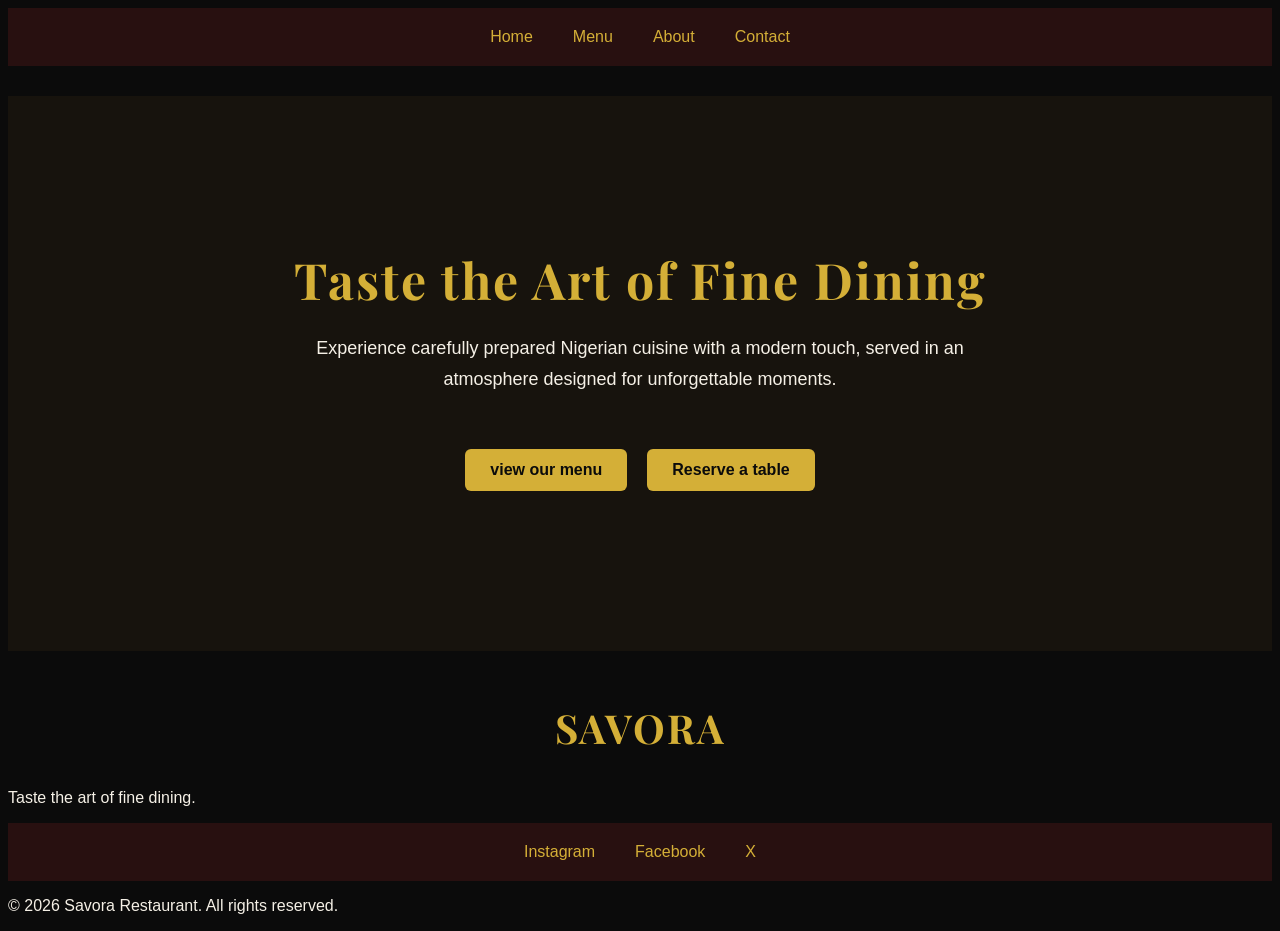
<file: index.html>
<!DOCTYPE html>
<html lang="en">
<head>
    <meta charset="UTF-8">
    <meta name="viewport" content="width=device-width, initial-scale=1.0">
    <link rel="stylesheet" href="style.css">
    <title>Savora</title>
    <link rel="icon" href="media/icons8-restaurant-94.png" />
    <link rel="preconnect" href="https://fonts.googleapis.com">
<link rel="preconnect" href="https://fonts.gstatic.com" crossorigin>
<link href="https://fonts.googleapis.com/css2?family=Playfair+Display:ital,wght@0,400..900;1,400..900&display=swap" rel="stylesheet">
</head>
<body>
    <nav>
      <a href="index.html">Home</a>
      <a href="menu.html">Menu</a>
      <a href="about.html">About</a>
      <a href="contact.html">Contact</a>
     </nav>
     
<section class="hero">
    <h2>
        Taste the Art of Fine Dining 
    </h2>
    <p>
        Experience carefully prepared Nigerian cuisine with a modern touch, served in an atmosphere designed for unforgettable moments. 
    </p>
    <div class="button">
        <a href="menu.html">view our menu</a>
        <a href="contact.html">Reserve a table</a>
    
    </div>
    

</section>

<section>
<footer>

    <h2>SAVORA</h2>

    <p>Taste the art of fine dining.</p>

    <nav class="main nav">
        <a href="#">Instagram</a>
        <a href="#">Facebook</a>
        <a href="#">X</a>
    </nav>

    <p>© 2026 Savora Restaurant. All rights reserved.</p>

</footer>
</section>

</body>
</html>
</file>
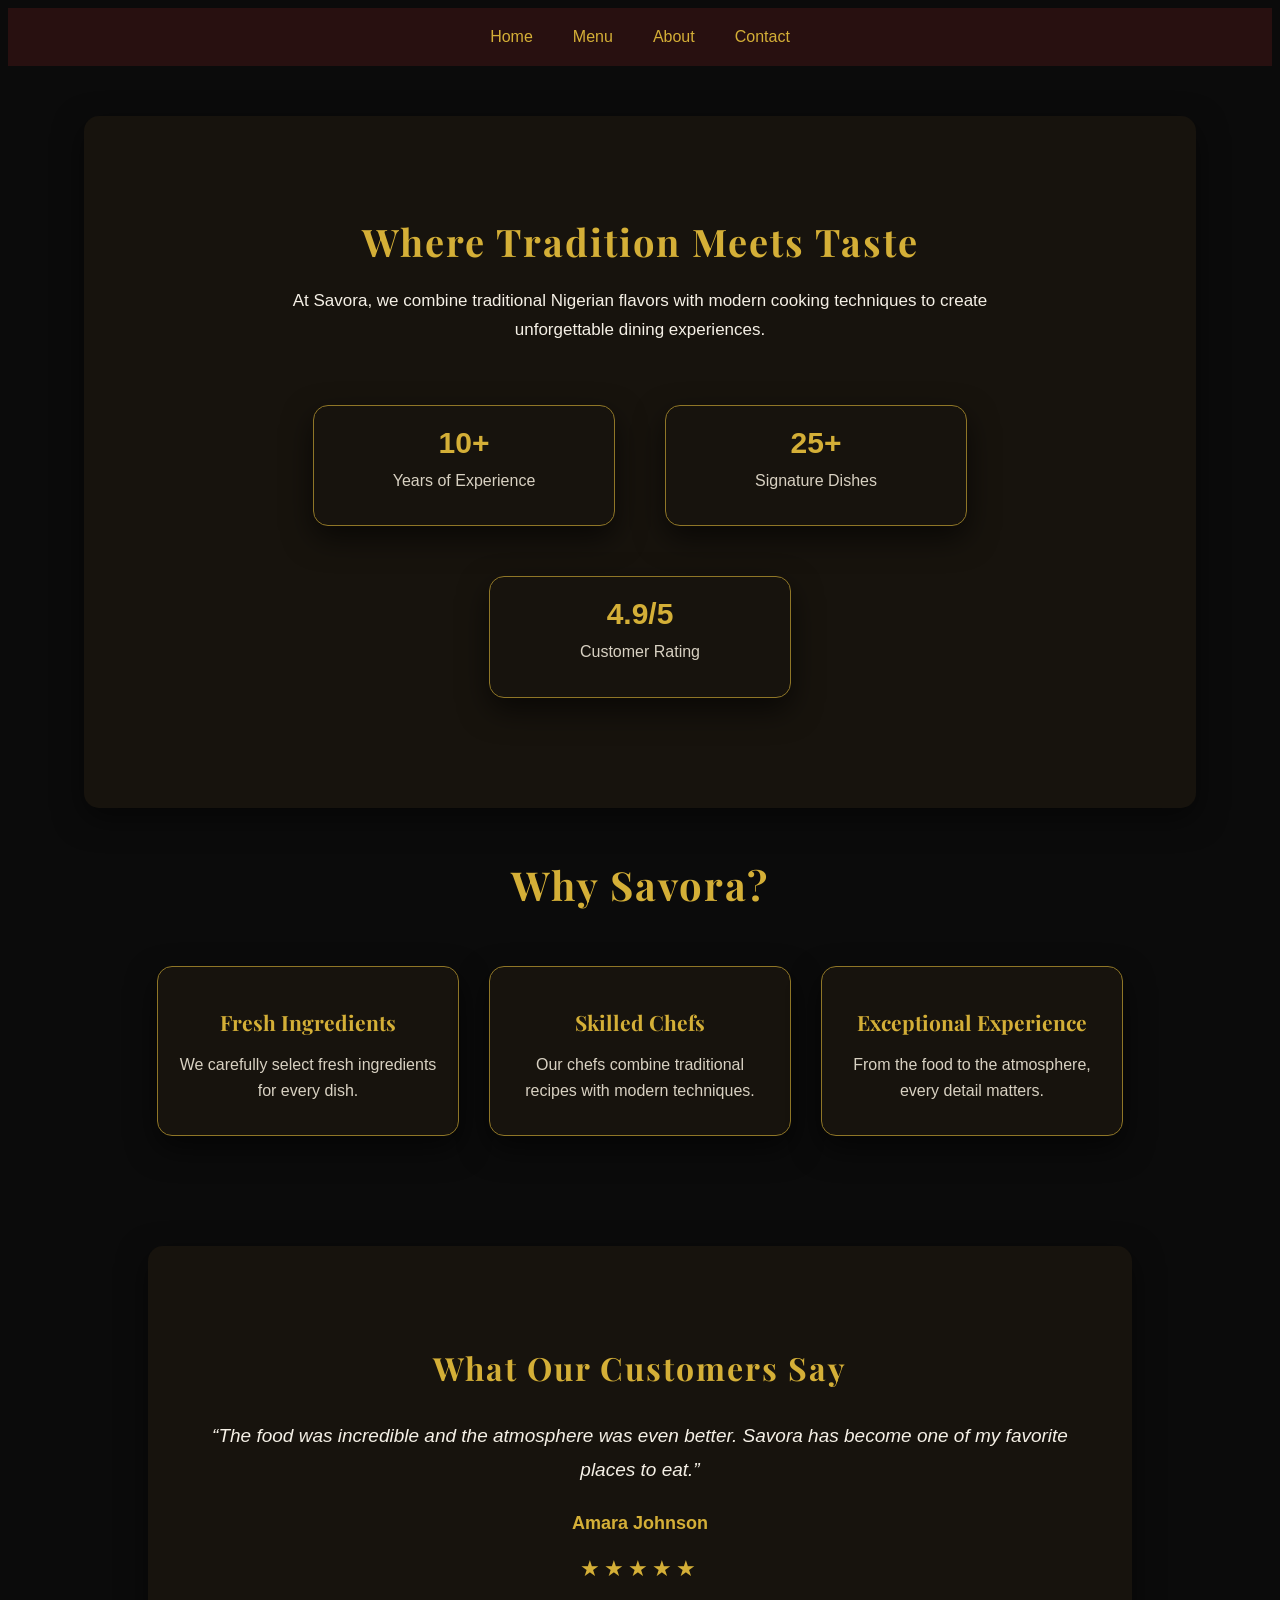
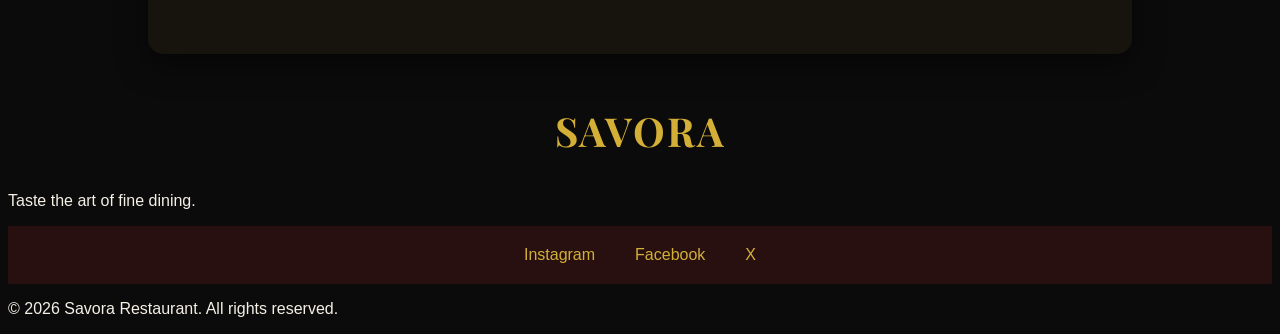
<file: about.html>
<!DOCTYPE html>
<html lang="en">
<head>
    <meta charset="UTF-8">
    <meta name="viewport" content="width=device-width, initial-scale=1.0">
    <link rel="stylesheet" href="style.css">
    <title>Document</title>
</head>
<body>
     <nav>
      <a href="index.html">Home</a>
      <a href="menu.html">Menu</a>
      <a href="about.html">About</a>
      <a href="contact.html">Contact</a>
     </nav>
      
     <section class="about-intro">
    <h2>Where Tradition Meets Taste</h2>

    <p>
        At Savora, we combine traditional Nigerian flavors with modern
        cooking techniques to create unforgettable dining experiences.
    </p>

    <div class="stats">
        <div>
            <strong>10+</strong>
            <p>Years of Experience</p>
        </div>

        <div>
            <strong>25+</strong>
            <p>Signature Dishes</p>
        </div>

        <div>
            <strong>4.9/5</strong>
            <p>Customer Rating</p>
        </div>
    </div>
    </section>


      <section>

    <h2>Why Savora?</h2>

    <div>

        <div>
            <h3>Fresh Ingredients</h3>
            <p>
                We carefully select fresh ingredients for every dish.
            </p>
        </div>

        <div>
            <h3>Skilled Chefs</h3>
            <p>
                Our chefs combine traditional recipes with modern techniques.
            </p>
        </div>

        <div>
            <h3>Exceptional Experience</h3>
            <p>
                From the food to the atmosphere, every detail matters.
            </p>
        </div>

    </div>

</section>

<section class="review">

    <h2>What Our Customers Say</h2>

    <p>
         <i>
          “The food was incredible and the atmosphere was even better.
           Savora has become one of my favorite places to eat.”
         </i>
    </p>

    <p>Amara Johnson</p>

    <p>★★★★★</p>

</section>

<section>
<footer>

    <h2>SAVORA</h2>

    <p>Taste the art of fine dining.</p>

    <nav class="main nav">
        <a href="#">Instagram</a>
        <a href="#">Facebook</a>
        <a href="#">X</a>
    </nav>

    <p>© 2026 Savora Restaurant. All rights reserved.</p>

</footer>
</section>

</body>
</html>
</file>
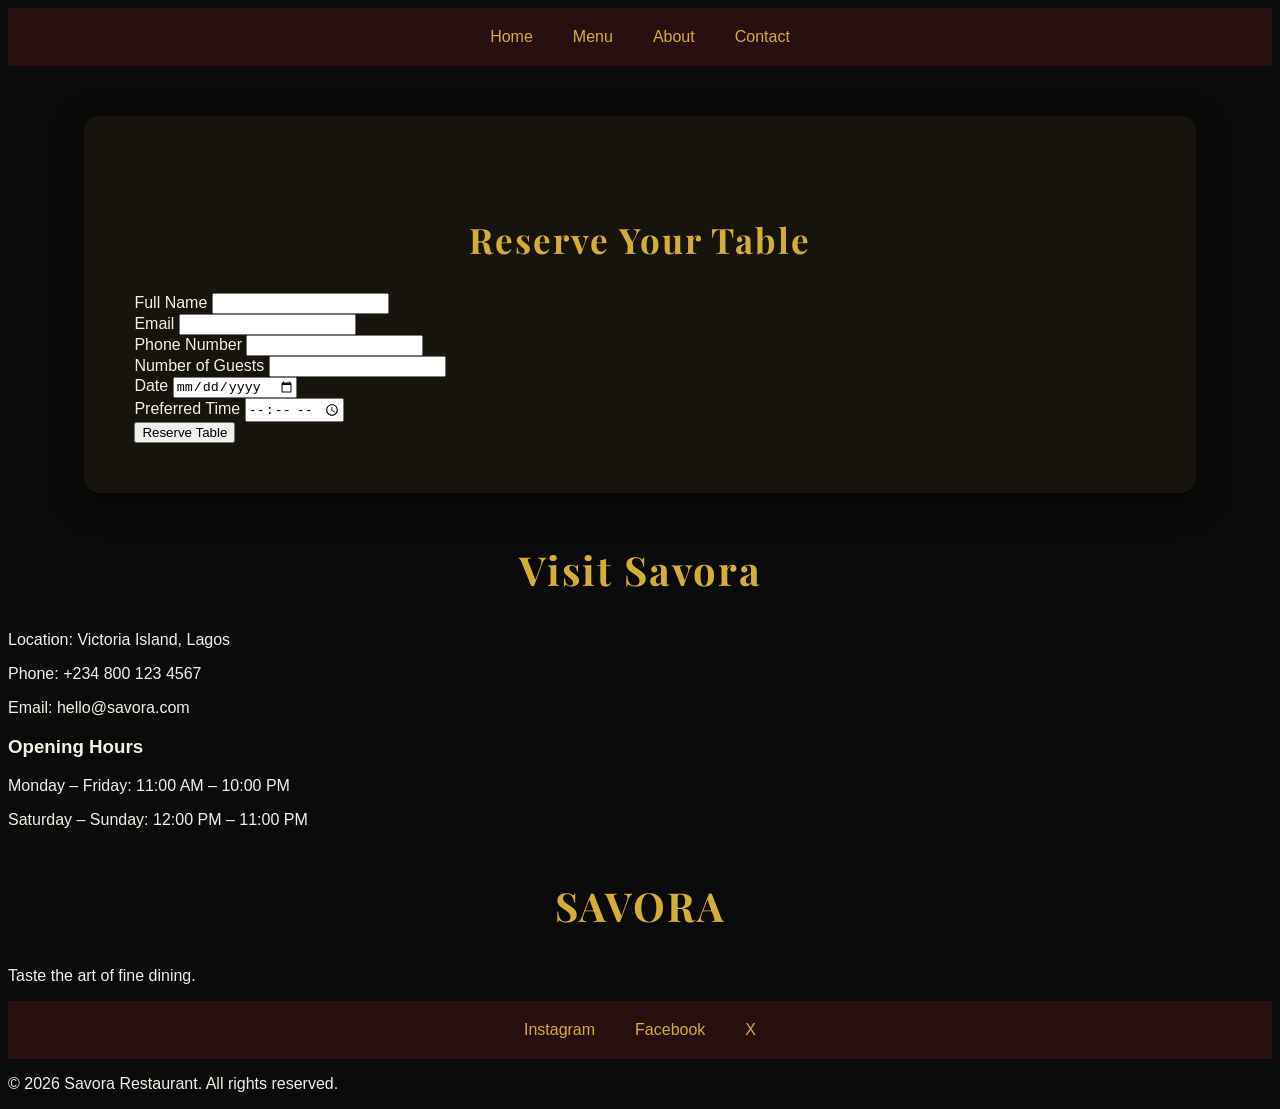
<file: contact.html>
<!DOCTYPE html>
<html lang="en">
<head>
    <meta charset="UTF-8">
    <meta name="viewport" content="width=device-width, initial-scale=1.0">
    <link rel="stylesheet" href="style.css">
    <title>Document</title>
</head>
<body>
     <nav>
      <a href="index.html">Home</a>
      <a href="menu.html">Menu</a>
      <a href="about.html">About</a>
      <a href="contact.html">Contact</a>
     </nav>

<section class="reservation">

    <h2>Reserve Your Table</h2>

    <form class="reservation-form>

        <label for="fullname">Full Name</label>
        <input type="text" id="fullname" name="fullname"><br>

        <label for="email">Email</label>
        <input type="email" id="email" name="email"><br>

        <label for="phone">Phone Number</label>
        <input type="tel" id="phone" name="phone"><br>

        <label for="guests">Number of Guests</label>
        <input type="number" id="guests" name="guests"><br>

        <label for="date">Date</label>
        <input type="date" id="date" name="date"><br>

        <label for="time">Preferred Time</label>
        <input type="time" id="time" name="time"><br>

        <button type="submit">Reserve Table</button><br>

    </form>

</section>

<section class="contact-info">

    <h2>Visit Savora</h2>

    <p>Location: Victoria Island, Lagos</p>

    <p>Phone: +234 800 123 4567</p>

    <p>Email: hello@savora.com</p>

    <h3>Opening Hours</h3>

    <p>Monday – Friday: 11:00 AM – 10:00 PM</p>

    <p>Saturday – Sunday: 12:00 PM – 11:00 PM</p>

</section>


<section>
<footer>

    <h2>SAVORA</h2>

    <p>Taste the art of fine dining.</p>

    <nav class="main nav">
        <a href="#">Instagram</a>
        <a href="#">Facebook</a>
        <a href="#">X</a>
    </nav>

    <p>© 2026 Savora Restaurant. All rights reserved.</p>

</footer>
</section>

</body>
</html>
</file>
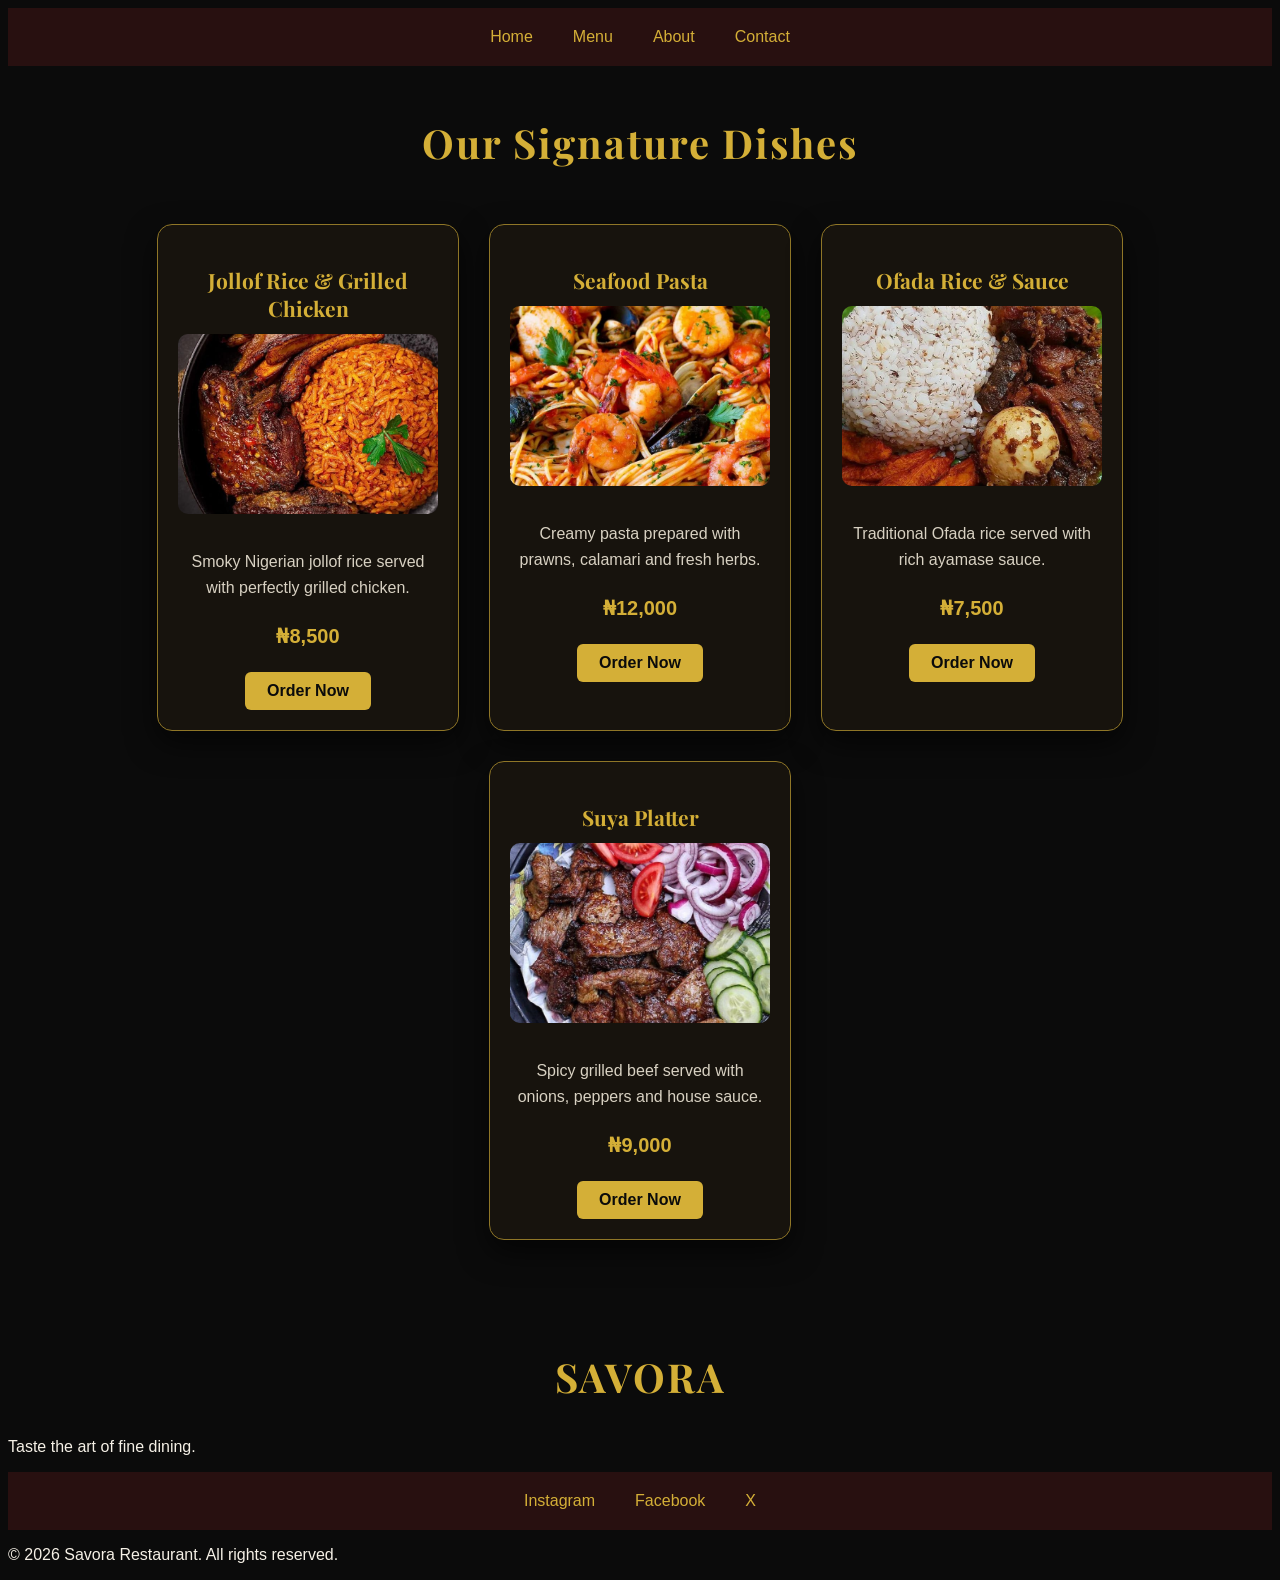
<file: menu.html>
<!DOCTYPE html>
<html lang="en">
<head>
    <meta charset="UTF-8">
    <meta name="viewport" content="width=device-width, initial-scale=1.0">
    <link rel="stylesheet" href="style.css">
    <title>Document</title>
</head>
<body>
    <nav>
     <a href="index.html">Home</a>
     <a href="menu.html">Menu</a>
     <a href="about.html">About</a>
     <a href="contact.html">Contact</a>
    </nav>
<section>

    <h2>Our Signature Dishes</h2>

    <div>

        <div>
            <h3>Jollof Rice & Grilled Chicken</h3>
            <img src="./media/smokey jollof.jpeg" alt="" width="150px" height="150px"/>
            <p>Smoky Nigerian jollof rice served with perfectly grilled chicken.</p>
            <p>₦8,500</p>
            <a href="#">Order Now</a>
        </div>

        <div>
            <h3>Seafood Pasta</h3>
            <img src="./media/seafood.jpeg" alt="" width="150px" height="150px"/>
            <p>Creamy pasta prepared with prawns, calamari and fresh herbs.</p>
            <p>₦12,000</p>
            <a href="#">Order Now</a>
        </div>

        <div>
            <h3>Ofada Rice & Sauce</h3>
            <img src="media/ofada.jpeg" alt="" width="150px" height="150px"/>
            <p>Traditional Ofada rice served with rich ayamase sauce.</p>
            <p>₦7,500</p>
            <a href="#">Order Now</a>
        </div>

        <div>
            <h3>Suya Platter</h3>
            <img src="media/suya platter.jpeg" alt="" width="150px" height="150px"/>
            <p>Spicy grilled beef served with onions, peppers and house sauce.</p>
            <p>₦9,000</p>
            <a href="#">Order Now</a>
        </div>

    </div>

</section>

</section>

<section>
<footer>

    <h2>SAVORA</h2>

    <p>Taste the art of fine dining.</p>

    <nav class="main nav">
        <a href="#">Instagram</a>
        <a href="#">Facebook</a>
        <a href="#">X</a>
    </nav>

    <p>© 2026 Savora Restaurant. All rights reserved.</p>

</footer>
</section>


</body>
</html>
</file>
<file: style.css>
@import url('https://fonts.googleapis.com/css2?family=Playfair+Display:ital,wght@0,400..900;1,400..900&display=swap');
.button{
    color: rgb(163, 163, 16);
}
h2{
    font-family: "Playfair Display", serif;
}
nav {
    display: flex;
    justify-content: center;
    gap: 40px;
    padding: 20px;
    background-color: #891f1f39;
}

nav a {
    color: #d4af37;
    text-decoration: none;
    font-size: 16px;
}
.main-nav {
    display: flex;
    justify-content: center;
    gap: 40px;
    padding: 20px;
    background-color: #111111;
}

.main-nav a {
    color: #d4af37;
    text-decoration: none;
    font-size: 16px;
}
body {
    background-color: #0b0b0b;
    color: #f5f0e6;
    font-family: Arial, sans-serif;
}
section h2 {
    text-align: center;
    color: #d4af37;
    font-family: "Playfair Display", serif;
    font-size: 40px;
    letter-spacing: 2px;
    margin: 50px 0 35px;
}
section > div {
    display: flex;
    justify-content: center;
    gap: 30px;
    flex-wrap: wrap;
    padding: 20px 50px 60px;
}
section > div > div {
    width: 260px;
    background-color: #17130d;
    border: 1px solid #8f7627;
    border-radius: 15px;
    padding: 20px;
    text-align: center;

    box-shadow: 0 12px 30px rgba(0, 0, 0, 0.6);
}
section > div > div img {
    width: 100%;
    height: 180px;
    object-fit: cover;
    border-radius: 10px;
    margin-bottom: 15px;
}
section > div > div h3 {
    color: #d4af37;
    font-family: "Playfair Display", serif;
    font-size: 21px;
    margin-bottom: 12px;
}
section > div > div p {
    color: #d8d1c2;
    line-height: 1.6;
    margin-bottom: 12px;
}
section > div > div p:nth-of-type(2) {
    color: #d4af37;
    font-size: 20px;
    font-weight: bold;
}
section > div > div a {
    display: inline-block;
    background-color: #d4af37;
    color: #0b0b0b;
    text-decoration: none;
    padding: 10px 22px;
    border-radius: 6px;
    font-weight: bold;
    margin-top: 8px;
}
.reservation {
    background-color: #17130d;
    padding: 50px;
    margin: 50px auto;
    width: 80%;
    border-radius: 15px;
    box-shadow: 0 10px 30px rgba(0, 0, 0, 0.5);
}

.reservation h2 {
    text-align: center;
    color: #d4af37;
    font-family: "Playfair Display", serif;
    font-size: 35px;
    margin-bottom: 30px;
}

.reservation-form {
    display: flex;
    flex-direction: column;
    width: 70%;
    margin: auto;
}

.reservation-form label {
    color: #f5f0e6;
    margin-bottom: 8px;
    font-weight: bold;
}

.reservation-form input {
    padding: 12px;
    margin-bottom: 18px;
    border: 1px solid #8f7627;
    border-radius: 6px;
    background-color: #0b0b0b;
    color: white;
}

.reservation-form button {
    padding: 12px;
    background-color: #d4af37;
    color: #0b0b0b;
    border: none;
    border-radius: 6px;
    font-weight: bold;
    font-size: 16px;
    cursor: pointer;
}

.reservation-form button:hover {
    background-color: #f0d36b;
}
.about-intro {
    background-color: #17130d;
    padding: 50px;
    margin: 50px auto;
    width: 80%;
    border-radius: 15px;
    text-align: center;
    box-shadow: 0 10px 30px rgba(0, 0, 0, 0.5);
}

.about-intro h2 {
    color: #d4af37;
    font-family: "Playfair Display", serif;
    font-size: 38px;
    letter-spacing: 2px;
    margin-bottom: 20px;
}

.about-intro > p {
    color: #f5f0e6;
    font-size: 17px;
    line-height: 1.7;
    max-width: 700px;
    margin: 0 auto 40px;
}

.stats {
    display: flex;
    justify-content: center;
    gap: 50px;
}

.stats > div {
    padding: 20px;
}

.stats strong {
    color: #d4af37;
    font-size: 30px;
}

.stats p {
    color: #d8d1c2;
    margin-top: 8px;
}
.review {
    background-color: #17130d;
    padding: 50px;
    margin: 50px auto;
    width: 70%;
    border-radius: 15px;
    text-align: center;
    box-shadow: 0 10px 30px rgba(0, 0, 0, 0.5);
}

.review h2 {
    color: #d4af37;
    font-family: "Playfair Display", serif;
    font-size: 32px;
    margin-bottom: 30px;
}

.review i {
    color: #f5f0e6;
    font-size: 19px;
    line-height: 1.8;
}

.review p:nth-of-type(2) {
    color: #d4af37;
    font-weight: bold;
    font-size: 18px;
    margin-top: 25px;
}

.review p:nth-of-type(3) {
    color: #d4af37;
    font-size: 22px;
    letter-spacing: 4px;
}
.hero {
    background-color: #17130d;
    padding: 100px 40px;
    text-align: center;
    margin: 30px auto;
}
.hero h2 {
    color: #d4af37;
    font-family: "Playfair Display", serif;
    font-size: 50px;
    letter-spacing: 2px;
    margin-bottom: 20px;
}
.hero p {
    color: #f5f0e6;
    font-size: 18px;
    line-height: 1.7;
    max-width: 700px;
    margin: 0 auto 35px;
}
.button {
    display: flex;
    justify-content: center;
    gap: 20px;
}
.button a {
    background-color: #d4af37;
    color: #0b0b0b;
    text-decoration: none;
    padding: 12px 25px;
    border-radius: 6px;
    font-weight: bold;
}
.button a:hover {
    background-color: #f0d36b;
}
</file>
